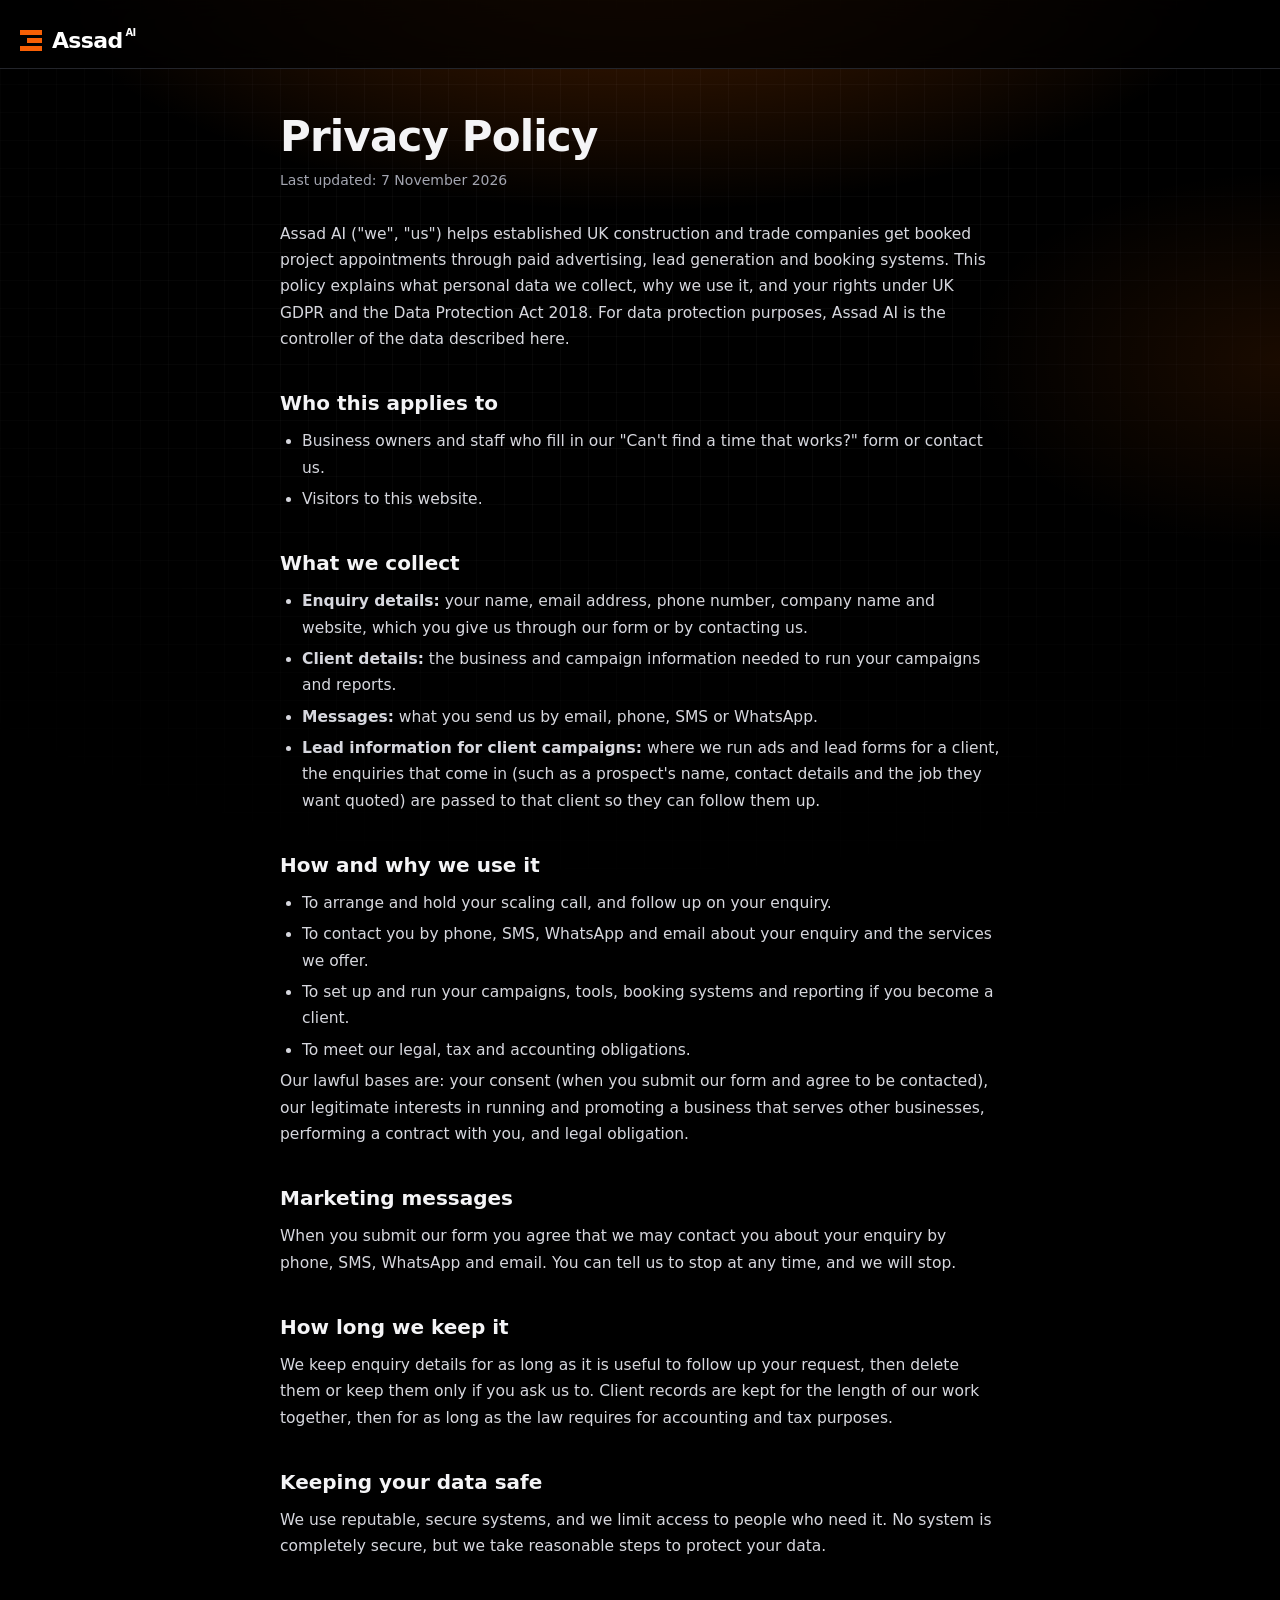
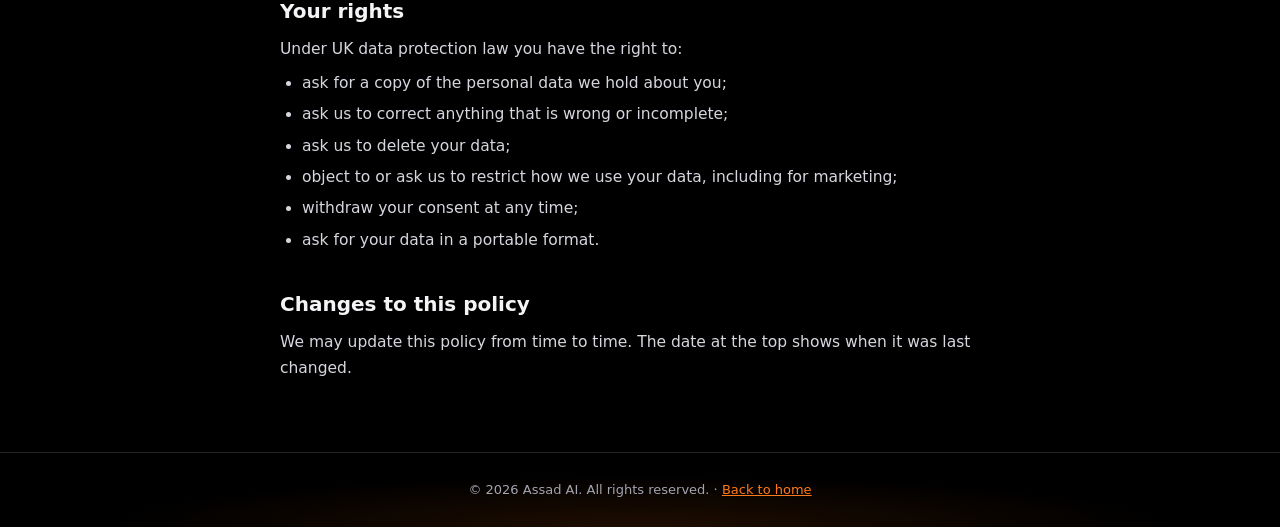
<file: privacy.html>
<!DOCTYPE html>
<html lang="en">
<head>
<meta charset="UTF-8">
<meta name="viewport" content="width=device-width,initial-scale=1,viewport-fit=cover">
<title>Privacy Policy | Assad AI</title>
<meta name="robots" content="index,follow">
<link rel="icon" type="image/png" sizes="256x256" href="Images/favicon-assad.png?v=3">
<link rel="shortcut icon" href="favicon.ico?v=3">
<link rel="apple-touch-icon" href="Images/apple-touch-icon.png">
<style>
:root{--bg:#000000;--panel:#111214;--line:#23252b;--text:#f4f4f6;--muted:#a3a5b0;--b:#FF7A1A}
*{margin:0;padding:0;box-sizing:border-box}
body{background:var(--bg);color:var(--text);font-family:Inter,system-ui,-apple-system,Segoe UI,sans-serif;line-height:1.7;-webkit-font-smoothing:antialiased}
body::before{content:"";position:fixed;inset:0;z-index:-1;pointer-events:none;background-image:linear-gradient(rgba(255,255,255,.028) 1px,transparent 1px),linear-gradient(90deg,rgba(255,255,255,.028) 1px,transparent 1px);background-size:28px 28px;-webkit-mask-image:linear-gradient(#000,transparent 70%);mask-image:linear-gradient(#000,transparent 70%)}
a{color:var(--b)}
header{border-bottom:1px solid var(--line);padding:16px 20px;padding-top:calc(16px + env(safe-area-inset-top,0px))}
header a{color:var(--text);text-decoration:none;font-weight:700;display:inline-flex;align-items:center;gap:10px}
header img{height:26px}
main{max-width:760px;margin:0 auto;padding:44px 20px 70px}
h1{font-size:clamp(30px,5vw,42px);letter-spacing:-.02em;line-height:1.15}
.upd{color:var(--muted);font-size:14px;margin:8px 0 28px}
h2{font-size:20px;margin:34px 0 8px}
p,li{color:#d6d7de;font-size:15.5px}
p+p{margin-top:10px}
ul{padding-left:22px;margin-top:8px}
li{margin-bottom:5px}
footer{border-top:1px solid var(--line);padding:26px 20px;text-align:center;color:var(--muted);font-size:13px}
.mark{display:inline-flex;flex-direction:column;gap:3px;width:22px}.mark i{display:block;height:5px;background:#FF6A00}.mark i:nth-child(2){width:68%;margin-left:auto}.word{font-weight:800;letter-spacing:-.03em;color:#FF6A00;font-size:22px;line-height:1}.word sup{font-size:.45em;margin-left:3px;vertical-align:top;position:relative;top:-2px}.word{color:#fff!important}.mark i{background:#F75F05!important}html{background:#000!important}body{background:transparent!important}
body::before{-webkit-mask-image:radial-gradient(ellipse 80% 70% at 50% 30%,#000 35%,transparent 100%)!important;mask-image:radial-gradient(ellipse 80% 70% at 50% 30%,#000 35%,transparent 100%)!important}
body::after{content:"";position:fixed;inset:0;z-index:-2;pointer-events:none;background:radial-gradient(ellipse 70% 45% at 50% -8%,rgba(255,106,0,.30),transparent 70%),radial-gradient(ellipse 35% 30% at 100% 40%,rgba(255,106,0,.10),transparent 70%)}
header{background:rgba(0,0,0,.75);backdrop-filter:blur(14px);position:sticky;top:0;z-index:50}
footer{background:radial-gradient(ellipse 60% 100% at 50% 100%,rgba(255,106,0,.12),transparent 70%)}</style>
</head>
<body>
<header><a href="index.html"><span class="mark" aria-hidden="true"><i></i><i></i><i></i></span><span class="word">Assad<sup>AI</sup></span></a></header>
<main>
<h1>Privacy Policy</h1>
<p class="upd">Last updated: 7 November 2026</p>

<p>Assad AI ("we", "us") helps established UK construction and trade companies get booked project appointments through paid advertising, lead generation and booking systems. This policy explains what personal data we collect, why we use it, and your rights under UK GDPR and the Data Protection Act 2018. For data protection purposes, Assad AI is the controller of the data described here.</p>

<h2>Who this applies to</h2>
<ul>
<li>Business owners and staff who fill in our "Can't find a time that works?" form or contact us.</li>
<li>Visitors to this website.</li>
</ul>

<h2>What we collect</h2>
<ul>
<li><strong>Enquiry details:</strong> your name, email address, phone number, company name and website, which you give us through our form or by contacting us.</li>
<li><strong>Client details:</strong> the business and campaign information needed to run your campaigns and reports.</li>
<li><strong>Messages:</strong> what you send us by email, phone, SMS or WhatsApp.</li>
<li><strong>Lead information for client campaigns:</strong> where we run ads and lead forms for a client, the enquiries that come in (such as a prospect's name, contact details and the job they want quoted) are passed to that client so they can follow them up.</li>
</ul>

<h2>How and why we use it</h2>
<ul>
<li>To arrange and hold your scaling call, and follow up on your enquiry.</li>
<li>To contact you by phone, SMS, WhatsApp and email about your enquiry and the services we offer.</li>
<li>To set up and run your campaigns, tools, booking systems and reporting if you become a client.</li>
<li>To meet our legal, tax and accounting obligations.</li>
</ul>
<p>Our lawful bases are: your consent (when you submit our form and agree to be contacted), our legitimate interests in running and promoting a business that serves other businesses, performing a contract with you, and legal obligation.</p>

<h2>Marketing messages</h2>
<p>When you submit our form you agree that we may contact you about your enquiry by phone, SMS, WhatsApp and email. You can tell us to stop at any time, and we will stop.</p>

<h2>How long we keep it</h2>
<p>We keep enquiry details for as long as it is useful to follow up your request, then delete them or keep them only if you ask us to. Client records are kept for the length of our work together, then for as long as the law requires for accounting and tax purposes.</p>

<h2>Keeping your data safe</h2>
<p>We use reputable, secure systems, and we limit access to people who need it. No system is completely secure, but we take reasonable steps to protect your data.</p>

<h2>Your rights</h2>
<p>Under UK data protection law you have the right to:</p>
<ul>
<li>ask for a copy of the personal data we hold about you;</li>
<li>ask us to correct anything that is wrong or incomplete;</li>
<li>ask us to delete your data;</li>
<li>object to or ask us to restrict how we use your data, including for marketing;</li>
<li>withdraw your consent at any time;</li>
<li>ask for your data in a portable format.</li>
</ul>

<h2>Changes to this policy</h2>
<p>We may update this policy from time to time. The date at the top shows when it was last changed.</p>
</main>
<footer>© 2026 Assad AI. All rights reserved. · <a href="index.html">Back to home</a></footer>
</body>
</html>
</file>
